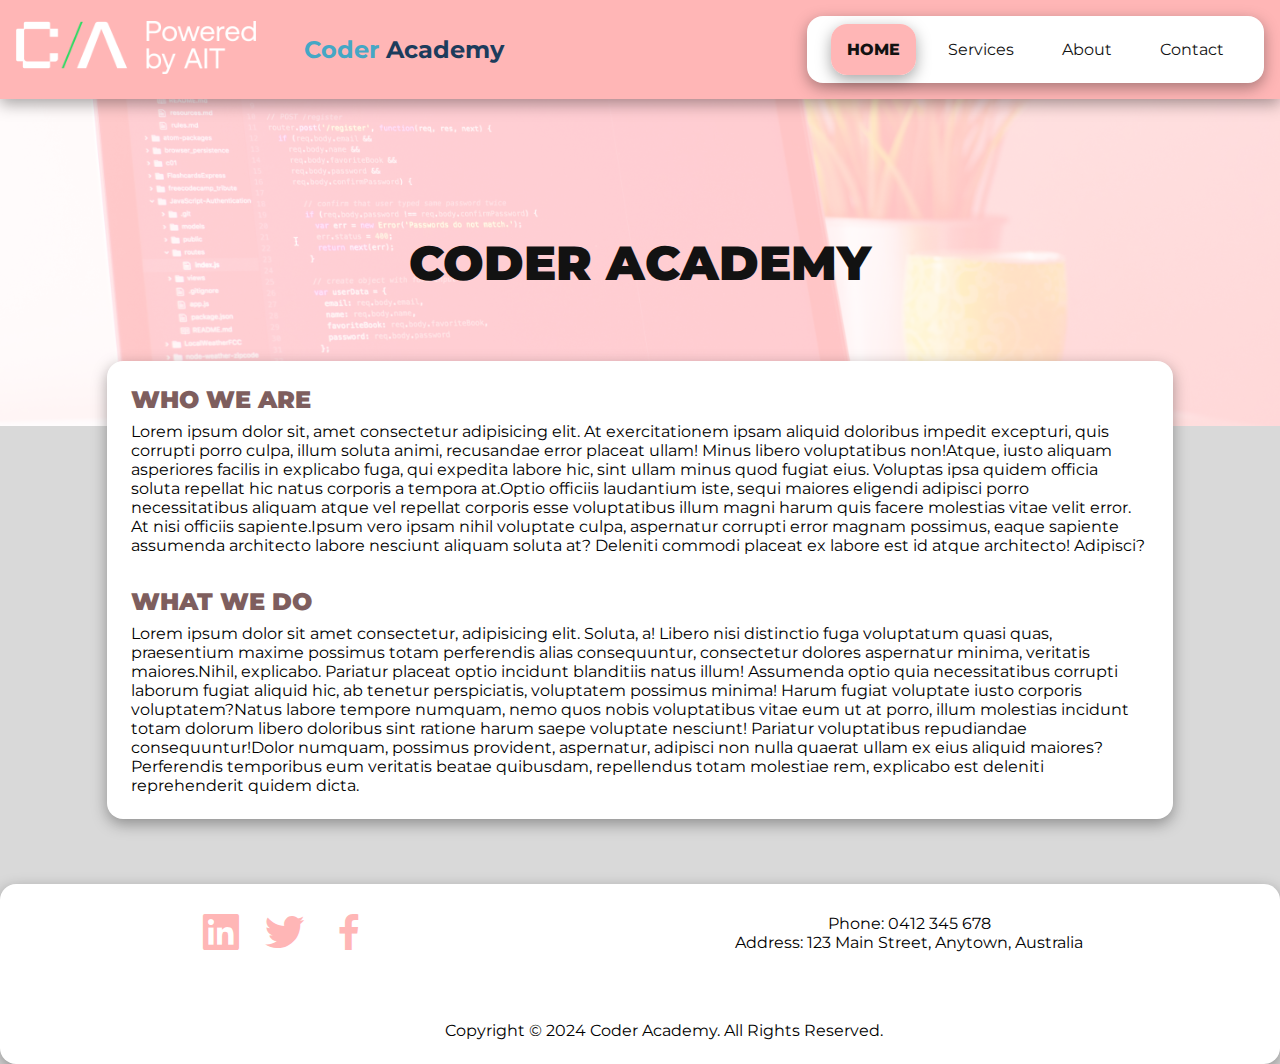
<file: index.html>
<!DOCTYPE html>
<html lang="en">
  <head>
    <meta charset="UTF-8" />
    <meta name="viewport" content="width=device-width, initial-scale=1.0" />
    <title>Portfolio</title>
    <link rel="stylesheet" href="./css/main.css">
    <link rel="stylesheet" href="./css/index.css">
    <link
      href="https://unpkg.com/boxicons@2.1.4/css/boxicons.min.css"
      rel="stylesheet"
    />
  </head>
  <body>
    <header>
      <div class="logo-name">
        <a href="./index.html"
          ><img src="./images/logo.png" alt="Coder Academy Logo"
        /></a>
      <p class="name"><span class="coder-text">Coder</span> <span class="academy-text">Academy</span></p>
      </div>
      <nav class="panel">
        <ul class="nav-list">
          <li><a href="./index.html" class="nav-link active">Home</a></li>
          <li><a href="./pages/services.html" class="nav-link">Services</a></li>
          <li><a href="./pages/about.html" class="nav-link">About</a></li>
          <li><a href="./pages/contact.html" class="nav-link">Contact</a></li>
        </ul>
      </nav>
    </header>
    <main>
      <div class="splash">  
          <h1>Coder Academy</h1>
      </div>
      <div class="panel">
        <section>
          <h2>WHO WE ARE</h2>
          <p><span>Lorem ipsum dolor sit, amet consectetur adipisicing elit. At exercitationem ipsam aliquid doloribus impedit excepturi, quis corrupti porro culpa, illum soluta animi, recusandae error placeat ullam! Minus libero voluptatibus non!</span><span>Atque, iusto aliquam asperiores facilis in explicabo fuga, qui expedita labore hic, sint ullam minus quod fugiat eius. Voluptas ipsa quidem officia soluta repellat hic natus corporis a tempora at.</span><span>Optio officiis laudantium iste, sequi maiores eligendi adipisci porro necessitatibus aliquam atque vel repellat corporis esse voluptatibus illum magni harum quis facere molestias vitae velit error. At nisi officiis sapiente.</span><span>Ipsum vero ipsam nihil voluptate culpa, aspernatur corrupti error magnam possimus, eaque sapiente assumenda architecto labore nesciunt aliquam soluta at? Deleniti commodi placeat ex labore est id atque architecto! Adipisci?</span></p>
        </section>
       
        <section>
          <h2>WHAT WE DO</h2>
          <p><span>Lorem ipsum dolor sit amet consectetur, adipisicing elit. Soluta, a! Libero nisi distinctio fuga voluptatum quasi quas, praesentium maxime possimus totam perferendis alias consequuntur, consectetur dolores aspernatur minima, veritatis maiores.</span><span>Nihil, explicabo. Pariatur placeat optio incidunt blanditiis natus illum! Assumenda optio quia necessitatibus corrupti laborum fugiat aliquid hic, ab tenetur perspiciatis, voluptatem possimus minima! Harum fugiat voluptate iusto corporis voluptatem?</span><span>Natus labore tempore numquam, nemo quos nobis voluptatibus vitae eum ut at porro, illum molestias incidunt totam dolorum libero doloribus sint ratione harum saepe voluptate nesciunt! Pariatur voluptatibus repudiandae consequuntur!</span><span>Dolor numquam, possimus provident, aspernatur, adipisci non nulla quaerat ullam ex eius aliquid maiores? Perferendis temporibus eum veritatis beatae quibusdam, repellendus totam molestiae rem, explicabo est deleniti reprehenderit quidem dicta.</span></p>
        </section>
      </div>
      </main>
      
    </main>
    <footer>
      <div class="panel footer-links">
        <div class="footer-icons">  <a href="https://linkedin.com" target="_blank"><i class='bx bxl-linkedin-square'></i></a>
          <a href="https://x.com" target="_blank"><i class='bx bxl-twitter' ></i></a>
          <a href="https//facebook.com" target="_blank"><i class='bx bxl-facebook' ></i></a></div>

          <div class="info">
            <p>Phone: 0412 345 678</p>
            <p>Address: 123 Main Street, Anytown, Australia</p>
          </div>
      
  
        <p class="copy">Copyright &copy; 2024 Coder Academy. All Rights Reserved.</p>
      </div>
      
    </footer>
   
  </body>
</html>
</file>
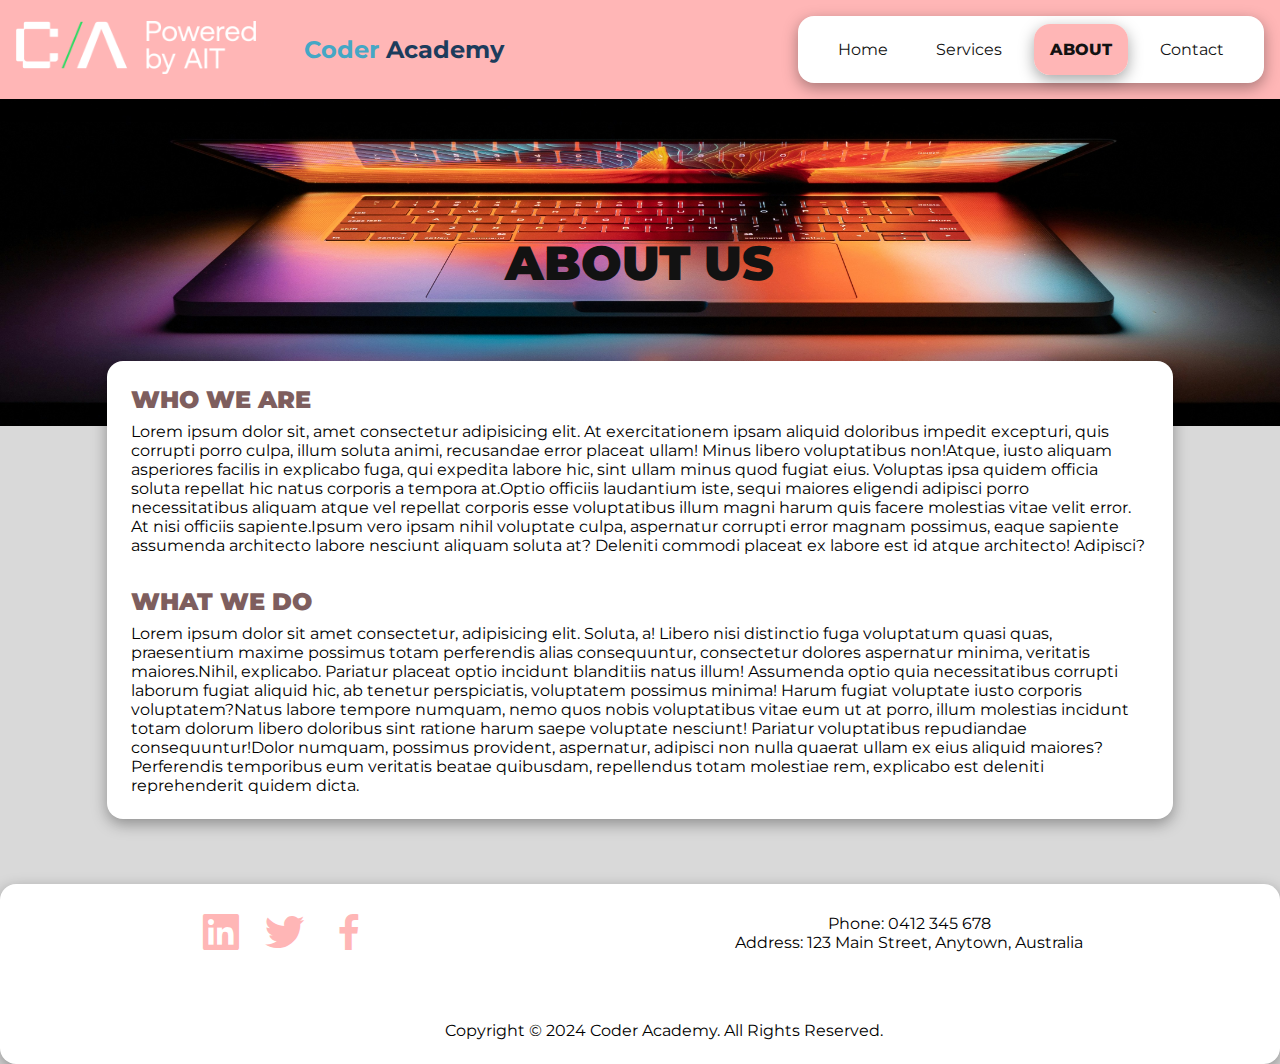
<file: pages/about.html>
<!DOCTYPE html>
<html lang="en">
  <head>
    <meta charset="UTF-8" />
    <meta name="viewport" content="width=device-width, initial-scale=1.0" />
    <title>Portfolio</title>
    <link rel="stylesheet" href="../css/main.css">
    <link rel="stylesheet" href="../css/about.css">
    <link
      href="https://unpkg.com/boxicons@2.1.4/css/boxicons.min.css"
      rel="stylesheet"
    />
  </head>
  <body>
    <header>
      <div class="logo-name">
        <a href="../index.html"
          ><img src="../images/logo.png" alt="Coder Academy Logo"
        /></a>
      <p class="name"><span class="coder-text">Coder</span> <span class="academy-text">Academy</span></p>
      </div>
      <nav class="panel">
        <ul class="nav-list">
          <li><a href="../index.html" class="nav-link">Home</a></li>
          <li><a href="./services.html" class="nav-link">Services</a></li>
          <li><a href="./about.html" class="nav-link active">About</a></li>
          <li><a href="./contact.html" class="nav-link">Contact</a></li>
        </ul>
      </nav>
    </header>
    <main>
      <div class="splash">  
          <h1>ABOUT US</h1>
      </div>
      <div class="panel">
        <section>
          <h2>WHO WE ARE</h2>
          <p><span>Lorem ipsum dolor sit, amet consectetur adipisicing elit. At exercitationem ipsam aliquid doloribus impedit excepturi, quis corrupti porro culpa, illum soluta animi, recusandae error placeat ullam! Minus libero voluptatibus non!</span><span>Atque, iusto aliquam asperiores facilis in explicabo fuga, qui expedita labore hic, sint ullam minus quod fugiat eius. Voluptas ipsa quidem officia soluta repellat hic natus corporis a tempora at.</span><span>Optio officiis laudantium iste, sequi maiores eligendi adipisci porro necessitatibus aliquam atque vel repellat corporis esse voluptatibus illum magni harum quis facere molestias vitae velit error. At nisi officiis sapiente.</span><span>Ipsum vero ipsam nihil voluptate culpa, aspernatur corrupti error magnam possimus, eaque sapiente assumenda architecto labore nesciunt aliquam soluta at? Deleniti commodi placeat ex labore est id atque architecto! Adipisci?</span></p>
        </section>
       
        <section>
          <h2>WHAT WE DO</h2>
          <p><span>Lorem ipsum dolor sit amet consectetur, adipisicing elit. Soluta, a! Libero nisi distinctio fuga voluptatum quasi quas, praesentium maxime possimus totam perferendis alias consequuntur, consectetur dolores aspernatur minima, veritatis maiores.</span><span>Nihil, explicabo. Pariatur placeat optio incidunt blanditiis natus illum! Assumenda optio quia necessitatibus corrupti laborum fugiat aliquid hic, ab tenetur perspiciatis, voluptatem possimus minima! Harum fugiat voluptate iusto corporis voluptatem?</span><span>Natus labore tempore numquam, nemo quos nobis voluptatibus vitae eum ut at porro, illum molestias incidunt totam dolorum libero doloribus sint ratione harum saepe voluptate nesciunt! Pariatur voluptatibus repudiandae consequuntur!</span><span>Dolor numquam, possimus provident, aspernatur, adipisci non nulla quaerat ullam ex eius aliquid maiores? Perferendis temporibus eum veritatis beatae quibusdam, repellendus totam molestiae rem, explicabo est deleniti reprehenderit quidem dicta.</span></p>
        </section>
      </div>
      </main>
      <footer>
        <div class="panel footer-links">
          <div class="footer-icons">  <a href="https://linkedin.com" target="_blank"><i class='bx bxl-linkedin-square'></i></a>
            <a href="https://x.com" target="_blank"><i class='bx bxl-twitter' ></i></a>
            <a href="https//facebook.com" target="_blank"><i class='bx bxl-facebook' ></i></a></div>
  
            <div class="info">
              <p>Phone: 0412 345 678</p>
              <p>Address: 123 Main Street, Anytown, Australia</p>
            </div>
        
    
          <p class="copy">Copyright &copy; 2024 Coder Academy. All Rights Reserved.</p>
        </div>
        
      </footer>
  </body>
</html>
</file>
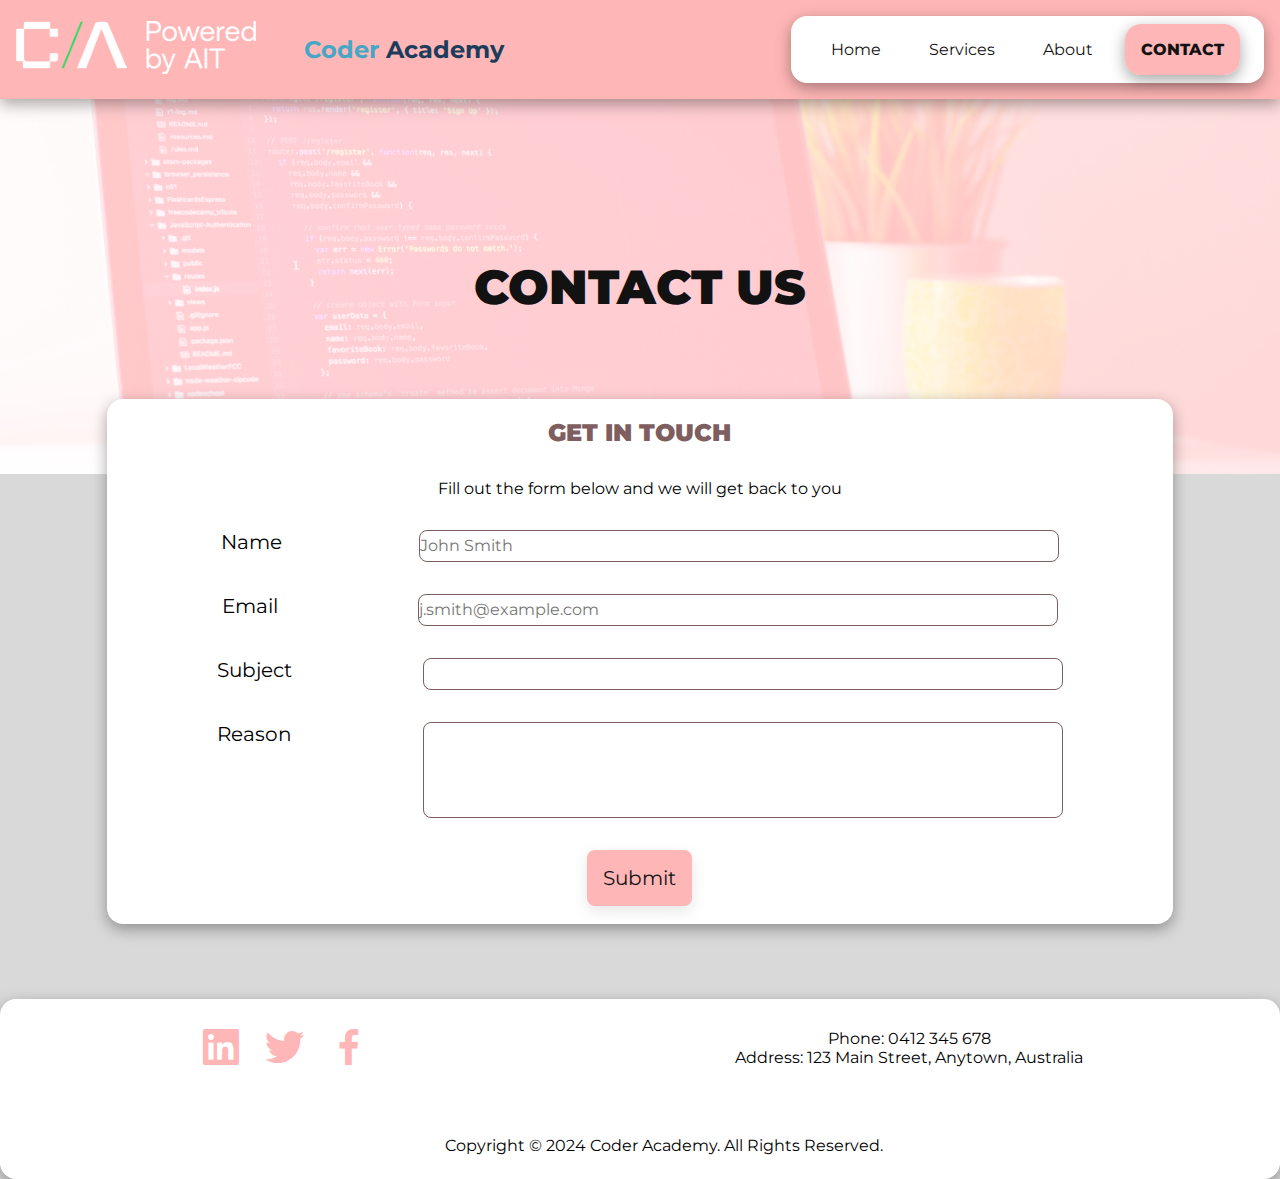
<file: pages/contact.html>
<!DOCTYPE html>
<html lang="en">
  <head>
    <meta charset="UTF-8" />
    <meta name="viewport" content="width=device-width, initial-scale=1.0" />
    <title>Portfolio</title>
    <link rel="stylesheet" href="../css/main.css">
    <link rel="stylesheet" href="../css/contact.css">
    <link
      href="https://unpkg.com/boxicons@2.1.4/css/boxicons.min.css"
      rel="stylesheet"
    />
  </head>
  <body>
      <header>
        <div class="logo-name">
          <a href="../index.html"
            ><img src="../images/logo.png" alt="Coder Academy Logo"
          /></a>
        <p class="name"><span class="coder-text">Coder</span> <span class="academy-text">Academy</span></p>
        </div>
        <nav class="panel">
          <ul class="nav-list">
            <li><a href="../index.html" class="nav-link">Home</a></li>
            <li><a href="./services.html" class="nav-link">Services</a></li>
            <li><a href="./about.html" class="nav-link">About</a></li>
            <li><a href="./contact.html" class="nav-link active">Contact</a></li>
          </ul>
        </nav>
      </header>
      <main>
        <div class="splash">  
            <h1>CONTACT US</h1>
        </div>
        <div class="panel">
          <h2>GET IN TOUCH</h2>
          <p>Fill out the form below and we will get back to you</p>
          <section class="form">
            <form action="">
              <div class="form-element">
                <label for="name">Name</label>
                <input type="text" name="name" id="name" class="form-input" placeholder="John Smith">
              </div>
              <div class="form-element">
                <label for="email">Email</label>
                <input type="text" name="email" id="email" class="form-input" placeholder="j.smith@example.com">
              </div>
              <div class="form-element">
                <label for="subject">Subject</label>
                <input type="text" name="subject" id="subject" class="form-input">
              </div>
              <div class="form-element">
                <label for="reason">Reason</label>
                <textarea rows="3" cols="6"  name="reason" id="reason" class="form-input form-textarea"></textarea>
              </div>
              <div class="btn">
                <button type="submit" id="submit">Submit</button>
              </div>
             </form>
          </section>
         
        </div>
        </main>
   
      <footer>
        <div class="panel footer-links">
          <div class="footer-icons">  <a href="https://linkedin.com" target="_blank"><i class='bx bxl-linkedin-square'></i></a>
            <a href="https://x.com" target="_blank"><i class='bx bxl-twitter' ></i></a>
            <a href="https//facebook.com" target="_blank"><i class='bx bxl-facebook' ></i></a></div>
  
            <div class="info">
              <p>Phone: 0412 345 678</p>
              <p>Address: 123 Main Street, Anytown, Australia</p>
            </div>
        
    
          <p class="copy">Copyright &copy; 2024 Coder Academy. All Rights Reserved.</p>
        </div>
        
      </footer>
  </body>
</html>
</file>
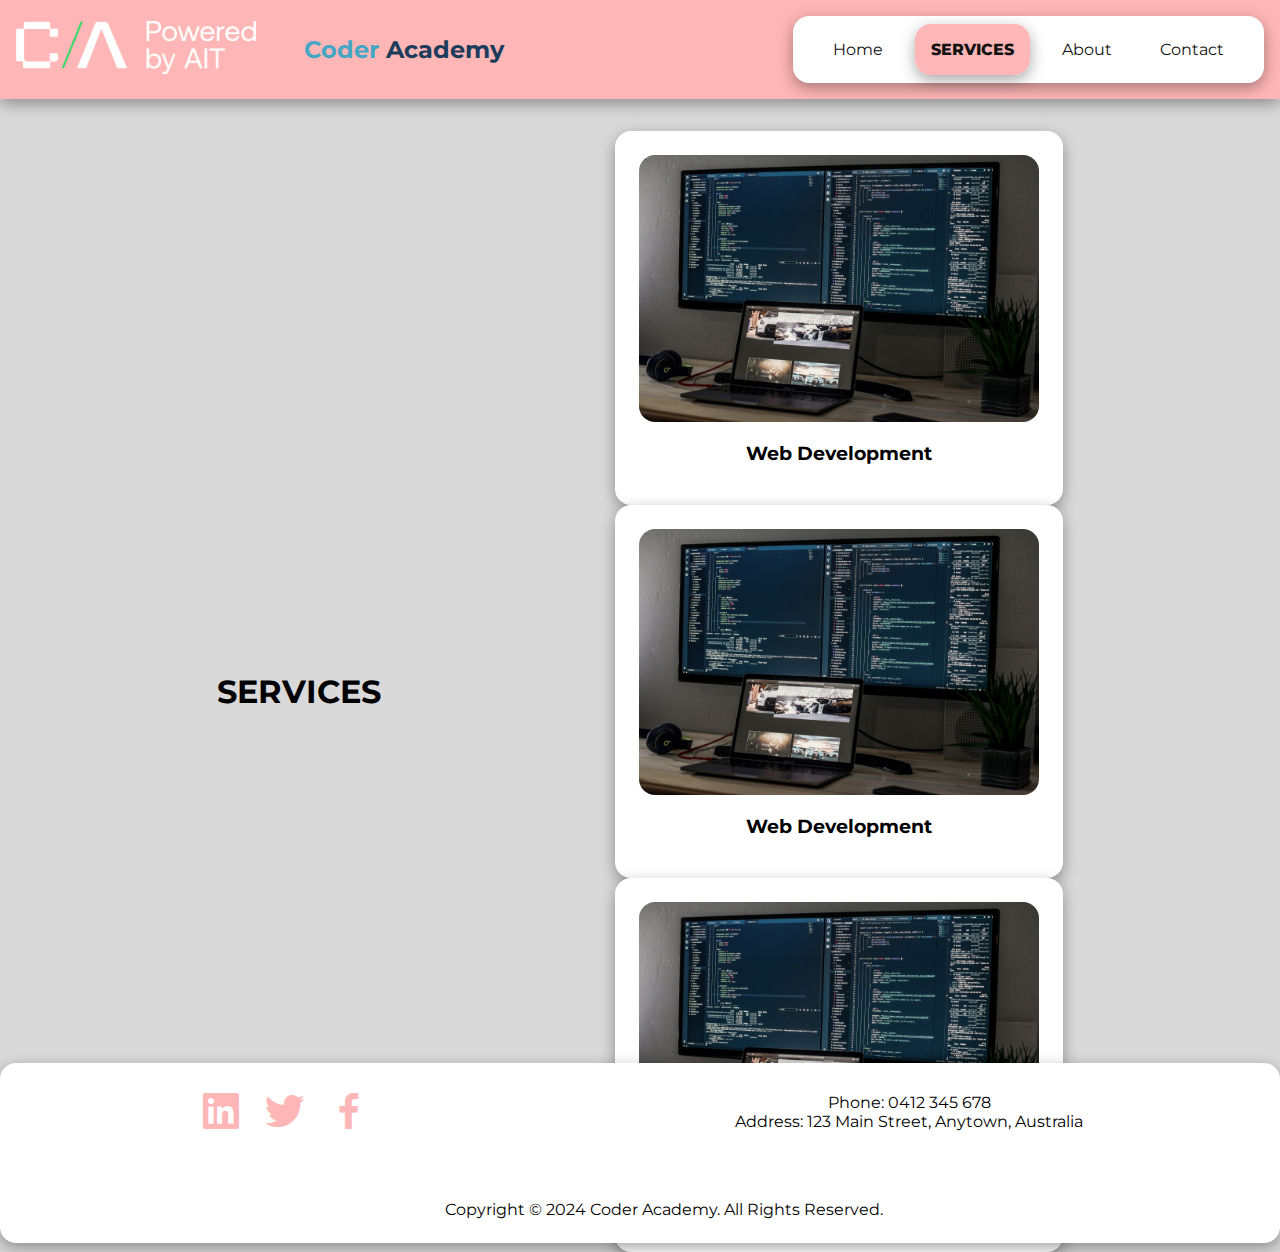
<file: pages/services.html>
<!DOCTYPE html>
<html lang="en">
  <head>
    <meta charset="UTF-8" />
    <meta name="viewport" content="width=device-width, initial-scale=1.0" />
    <title>Portfolio</title>
    <link rel="stylesheet" href="../css/main.css">
    <link rel="stylesheet" href="../css/services.css">
    <link
      href="https://unpkg.com/boxicons@2.1.4/css/boxicons.min.css"
      rel="stylesheet"
    />
  </head>
  <body>
    <header>
      <div class="logo-name">
        <a href="../index.html"
          ><img src="../images/logo.png" alt="Coder Academy Logo"
        /></a>
      <p class="name"><span class="coder-text">Coder</span> <span class="academy-text">Academy</span></p>
      </div>
      <nav class="panel">
        <ul class="nav-list">
          <li><a href="../index.html" class="nav-link">Home</a></li>
          <li><a href="./services.html" class="nav-link active">Services</a></li>
          <li><a href="./about.html" class="nav-link">About</a></li>
          <li><a href="./contact.html" class="nav-link">Contact</a></li>
        </ul>
      </nav>
    </header>
    <main>
      <div class="splash">
        <h1>SERVICES</h1>
      </div>
      <div class="services">
        <article class="panel">
          <section><img src="../images/web-development.jpg" alt="" class="services-image"></section>
          <section>
            <h3>Web Development</h3>
          </section>
         </article>
         <article class="panel">
          <section><img src="../images/web-development.jpg" alt="" class="services-image"></section>
          <section>
            <h3>Web Development</h3>
          </section>
         </article>
         <article class="panel">
          <section><img src="../images/web-development.jpg" alt="" class="services-image"></section>
          <section>
            <h3>Web Development</h3>
          </section>
         </article>
      </div>
       
      </main>
      <footer>
        <div class="panel footer-links">
          <div class="footer-icons">  <a href="https://linkedin.com" target="_blank"><i class='bx bxl-linkedin-square'></i></a>
            <a href="https://x.com" target="_blank"><i class='bx bxl-twitter' ></i></a>
            <a href="https//facebook.com" target="_blank"><i class='bx bxl-facebook' ></i></a></div>
  
            <div class="info">
              <p>Phone: 0412 345 678</p>
              <p>Address: 123 Main Street, Anytown, Australia</p>
            </div>
        
    
          <p class="copy">Copyright &copy; 2024 Coder Academy. All Rights Reserved.</p>
        </div>
        
      </footer>
  </body>
</html>
</file>
<file: css/main.css>
@import url('https://fonts.googleapis.com/css2?family=Montserrat:ital,wght@0,100..900;1,100..900&display=swap');

:root{
    --primary: #ffb6b6;
    --secondary: #ffe2e2;
    --panel: #fff;
    --text-dark: #121212;
    --text-light: #f5f5f5;
    --background: #d9d9d9;
    --tertiary: #7e5e5e
}

*{
    box-sizing:border-box;
    margin: 0;
    padding: 0;
    font-family: 'Montserrat', sans-serif;
    font-optical-sizing: auto;
    font-style: normal;
}
main{
    max-height: 100dvh;
}

header{
    display: flex;
    flex-direction: column;
    gap: 1rem;
    text-align: center;
    padding: 1rem;
    background-color: var(--primary);
    box-shadow:  rgba(0, 0, 0, 0.35) 0px 5px 15px;
    z-index: 3;
}

a{
    color: var(--primary)
}

img{
    max-width: 100%;
    height: auto;
}

body {
    background-color: var(--background);
    display: flex;
    flex-direction: column;
    min-height: 100dvh;
    justify-content: space-between;
}

.logo-name{
    display:flex;
    flex-direction: column;
    gap: 1rem;
    align-items: center;
}

.logo-name a img {
    width: 15rem;
    height: auto;
}

.name{
    font-size: 1.5rem;
    font-weight: 700;
}


.coder-text {
    color: #45a7c5
}

.academy-text {
    color: #1c3c5c
}

.panel{
    background-color: var(--panel);
    flex-direction: column;
    max-width: 100vw;
    display: flex;
    align-items: center;
    justify-content: center;
    padding: 1.5rem;
    border-radius:1rem;
    box-shadow: rgba(0, 0, 0, 0.35) 0px 5px 15px;
}

.nav-list{
    display:flex;
    align-items: center;
    flex-wrap:wrap;
    justify-content: space-around;
    list-style: none;
    gap: 1rem;
    padding-inline-start: 0 !important;
}

.nav-link{
    text-decoration: none;
    color: var(--text-dark);
    background-color: var(--panel);
    padding: 1rem;
    border-radius: 1rem;
    transition: all 0.3s ease-in-out;
}

nav a:hover{
    background-color: var(--tertiary);
    color: var(--text-light);
    box-shadow: rgba(0, 0, 0, 0.35) 0px 5px 15px;
    font-weight: 800;
    text-transform: uppercase;
}
.active{
    background-color: var(--primary);
    box-shadow: rgba(0, 0, 0, 0.35) 0px 5px 15px;
    font-weight: 800;
    text-transform: uppercase;
  
}

.footer-links{
    display:flex;
    flex-direction:column; 
    align-items: center;
    justify-content: center;
    text-align: center;
    gap:1rem;
}
.footer-icons{
    display:flex;
    gap: 1rem;
    justify-content: space-evenly;
    flex-wrap:wrap;
    
}

.footer-icons a{
    transition: all 0.3s ease-in-out;
}

.footer-icons a:hover{
    color: var(--tertiary);
    
}

i{
    font-size: 3rem;
}

.mx-1{
    margin-left: 1rem !important;
    margin-right: 1rem !important;
}
@media screen and (min-width: 768px) {
    header{
        flex-direction: row;
        text-align: left;
        justify-content: space-between;
        gap: 1rem;
    }
    .nav-list{
        flex-direction: row;
    }
    .logo-name{
        flex-direction: row;
        gap: 3rem;
    }
    .footer-links{
        display:flex;
        flex-direction: row;
        justify-content: space-around;
        gap: 1rem;
        flex-basis: 50%;
        flex-wrap: wrap;
    }
    .copy{
        margin: 3rem 0 0 3rem;
        flex-grow: 1;
        flex-basis: 100%;
    }
}
</file>
<file: css/index.css>
main{
    display: grid;
    grid-template-columns: repeat(12, 1fr);
    grid-template-rows: repeat(12, 1fr);
}

.splash{
    background-image: url("../images/cover-photo.jpg");
    background-size: cover;
    background-position: center;
    background-color: var(--secondary);
    background-blend-mode: overlay;
    grid-column: 1/13;
    grid-row: 1/6;
    display: flex;
    align-items: center;
    justify-content: center;
}

main h1{
    font-weight: 900;
    font-size: 3rem;
    text-transform: uppercase;
    color: var(--text-dark);
}
main .panel {
    display:flex;
    flex-direction: column;
    gap: 2rem;
    grid-column: 2/12;
    grid-row: 5/12;
}
section{
    display: flex;
    flex-direction: column;
    gap: .5rem;
}

section h2{
    font-weight: 900;
    color: var(--tertiary);
}
</file>
<file: css/about.css>
/*
 * About page styles
 */
/*
 * Grid container for the whole page
 */
main{
    /* Use a grid to divide the page into 12 equal columns and 12 equal rows */
    display: grid;
    grid-template-columns: repeat(12, 1fr);
    grid-template-rows: repeat(12, 1fr);
}

/**
 * Splash section in the top left of the page
 */
.splash{
    /* Set the background image, size, position and blend mode */
    background-image: url("../images/splash.jpg");
    background-size: cover;
    background-position: center;
    background-blend-mode: overlay;
    /* Position the splash section from the first column to the 12th column and from the first row to the 6th row */
    grid-column: 1/13;
    grid-row: 1/6;
    /* Center the content of the splash section both horizontally and vertically */
    display: flex;
    align-items: center;
    justify-content: center;
}

/**
 * H1 heading in the splash section
 */
main h1{
    /* Make the heading font weight 900, size 3rem and color var(--text-dark) */
    font-weight: 900;
    font-size: 3rem;
    color: var(--text-dark);
}

/**
 * Panel section containing the content of the page
 */
main .panel {
    /* Make the panel section display as a flex column, with a gap of 2rem between elements */
    display:flex;
    flex-direction: column;
    gap: 2rem;
    /* Position the panel section from the second column to the 12th column and from the 5th row to the 12th row */
    grid-column: 2/12;
    grid-row: 5/12;
}

/**
 * Section containing the content of the page
 */
section{
    /* Make the section display as a flex column, with a gap of 0.5rem between elements */
    display: flex;
    flex-direction: column;
    gap: .5rem;
}

/**
 * H2 heading in the section
 */
section h2{
    /* Make the heading font weight 900 and color var(--tertiary) */
    font-weight: 900;
    color: var(--tertiary);
}

/**
 * This is the end of the comments
 */
</file>
<file: css/contact.css>
main{
    display: grid;
    grid-template-columns: repeat(12, 1fr);
    grid-template-rows: repeat(12, 1fr);
}

.splash{
    background-image: url("../images/cover-photo.jpg");
    background-size: cover;
    background-position: center;
    background-color: var(--secondary);
    background-blend-mode: overlay;
    grid-column: 1/13;
    grid-row: 1/6;
    display: flex;
    align-items: center;
    justify-content: center;
    max-height: 50dvh;
}

main h1{
    font-weight: 900;
    font-size: 3rem;
    color: var(--text-dark);
}
main .panel {
    display:flex;
    flex-direction: column;
    gap: 2rem;
    grid-column: 2/12;
    grid-row: 5/12;
}
section{
    display: flex;
    flex-direction: column;
    gap: .5rem;
}

.panel h2{
    font-weight: 900;
    color: var(--tertiary);
}
.form-element{
    display: flex;
    flex-direction: column;
    margin-bottom: 2rem;
    width: 100%;
}
.form-element label{
    font-size: 1.25rem;
}
.form-input {
    border: 1px solid var(--tertiary);
    outline: none;
    border-radius: .5rem;
    font-size: 1rem;
    width: 50dvw;
    transition: all 0.3s ease-in-out;
}
.form-input:focus{
    border: 2px solid var(--primary);
    box-shadow:  rgba(0, 0, 0, 0.1) 0px 5px 15px;
}

.form-input:not(.form-textarea){
    height: 2rem;
}
.form-textarea{
    resize:none;
    height: 6rem;
}
.btn{
    text-align: center;
}
#submit{
    padding: 1rem;
    background-color: var(--primary);
    border: none;
    border-radius: .5rem;
    font-size: 1.25rem;
    color: var(--text-dark);
    transition: all 0.3s ease-in-out;
    box-shadow:  rgba(0, 0, 0, 0.1) 0px 5px 15px;
}
#submit:hover{
    background-color: var(--tertiary);
    color: var(--text-light);
    cursor:pointer;
}

@media screen and (min-width: 768px) {
    form{
        width: 75dvw;
    }
    .form-element{
        flex-direction: row;
        justify-content: space-around;
        gap: 1rem;
    }
}
</file>
<file: css/services.css>
main{
    display: flex;
    align-items:center;
    justify-content: space-evenly;
    flex-wrap: wrap;
    gap: 1rem;
    margin: 2rem 0;

}
section{
    margin-bottom: 1rem;
}

.services-image{
    max-width: 400px;
    border-radius: 1rem;
}
</file>
